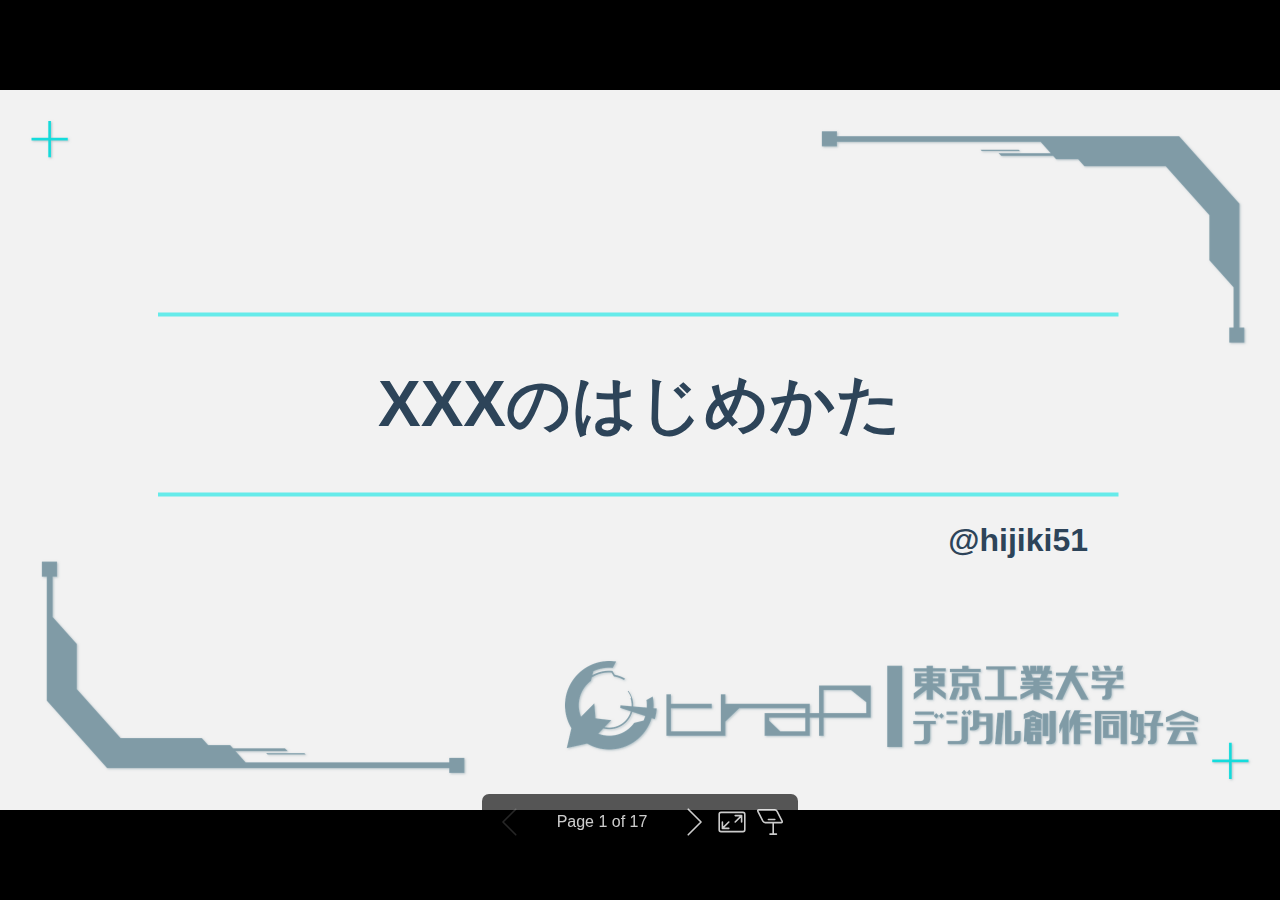
<file: index.html>
<!DOCTYPE html><html lang="C"><head><meta charset="UTF-8"><meta name="viewport" content="width=device-width,height=device-height,initial-scale=1.0"><meta name="apple-mobile-web-app-capable" content="yes"><meta http-equiv="X-UA-Compatible" content="ie=edge"><meta property="og:type" content="website"><meta name="twitter:card" content="summary"><style>@media screen{body[data-bespoke-view=""] .bespoke-marp-parent>.bespoke-marp-osc>button,body[data-bespoke-view=next] .bespoke-marp-parent>.bespoke-marp-osc>button,body[data-bespoke-view=presenter] .bespoke-marp-presenter-container .bespoke-marp-presenter-info-container button{-webkit-tap-highlight-color:transparent;-webkit-appearance:none;-moz-appearance:none;appearance:none;background-color:transparent;border:0;color:inherit;cursor:pointer;font-size:inherit;opacity:.8;outline:none;padding:0;transition:opacity .2s linear}body[data-bespoke-view=""] .bespoke-marp-parent>.bespoke-marp-osc>button:disabled,body[data-bespoke-view=next] .bespoke-marp-parent>.bespoke-marp-osc>button:disabled,body[data-bespoke-view=presenter] .bespoke-marp-presenter-container .bespoke-marp-presenter-info-container button:disabled{cursor:not-allowed;opacity:.15!important}body[data-bespoke-view=""] .bespoke-marp-parent>.bespoke-marp-osc>button:hover,body[data-bespoke-view=next] .bespoke-marp-parent>.bespoke-marp-osc>button:hover,body[data-bespoke-view=presenter] .bespoke-marp-presenter-container .bespoke-marp-presenter-info-container button:hover{opacity:1}body[data-bespoke-view=""] .bespoke-marp-parent>.bespoke-marp-osc>button:hover:active,body[data-bespoke-view=next] .bespoke-marp-parent>.bespoke-marp-osc>button:hover:active,body[data-bespoke-view=presenter] .bespoke-marp-presenter-container .bespoke-marp-presenter-info-container button:hover:active{opacity:.6}body[data-bespoke-view=""] .bespoke-marp-parent>.bespoke-marp-osc>button:hover:not(:disabled),body[data-bespoke-view=next] .bespoke-marp-parent>.bespoke-marp-osc>button:hover:not(:disabled),body[data-bespoke-view=presenter] .bespoke-marp-presenter-container .bespoke-marp-presenter-info-container button:hover:not(:disabled){transition:none}body[data-bespoke-view=""] .bespoke-marp-parent>.bespoke-marp-osc>button[data-bespoke-marp-osc=prev],body[data-bespoke-view=next] .bespoke-marp-parent>.bespoke-marp-osc>button[data-bespoke-marp-osc=prev],body[data-bespoke-view=presenter] .bespoke-marp-presenter-container .bespoke-marp-presenter-info-container button.bespoke-marp-presenter-info-page-prev{background:transparent url("[data-uri]") no-repeat 50%;background-size:contain;overflow:hidden;text-indent:100%;white-space:nowrap}body[data-bespoke-view=""] .bespoke-marp-parent>.bespoke-marp-osc>button[data-bespoke-marp-osc=next],body[data-bespoke-view=next] .bespoke-marp-parent>.bespoke-marp-osc>button[data-bespoke-marp-osc=next],body[data-bespoke-view=presenter] .bespoke-marp-presenter-container .bespoke-marp-presenter-info-container button.bespoke-marp-presenter-info-page-next{background:transparent url("[data-uri]") no-repeat 50%;background-size:contain;overflow:hidden;text-indent:100%;white-space:nowrap}body[data-bespoke-view=""] .bespoke-marp-parent>.bespoke-marp-osc>button[data-bespoke-marp-osc=fullscreen],body[data-bespoke-view=next] .bespoke-marp-parent>.bespoke-marp-osc>button[data-bespoke-marp-osc=fullscreen]{background:transparent url("[data-uri]") no-repeat 50%;background-size:contain;overflow:hidden;text-indent:100%;white-space:nowrap}body[data-bespoke-view=""] .bespoke-marp-parent>.bespoke-marp-osc>button.exit[data-bespoke-marp-osc=fullscreen],body[data-bespoke-view=next] .bespoke-marp-parent>.bespoke-marp-osc>button.exit[data-bespoke-marp-osc=fullscreen]{background-image:url("[data-uri]")}body[data-bespoke-view=""] .bespoke-marp-parent>.bespoke-marp-osc>button[data-bespoke-marp-osc=presenter],body[data-bespoke-view=next] .bespoke-marp-parent>.bespoke-marp-osc>button[data-bespoke-marp-osc=presenter]{background:transparent url("[data-uri]") no-repeat 50%;background-size:contain;overflow:hidden;text-indent:100%;white-space:nowrap}}.bespoke-marp-note,.bespoke-marp-osc,.bespoke-progress-parent{display:none;transition:none}@media screen{body,html{height:100%;margin:0}body{background:#000;overflow:hidden}svg.bespoke-marp-slide{content-visibility:hidden;opacity:0;pointer-events:none;z-index:-1}svg.bespoke-marp-slide.bespoke-marp-active{content-visibility:visible;opacity:1;pointer-events:auto;z-index:0}svg.bespoke-marp-slide.bespoke-marp-active.bespoke-marp-active-ready *{-webkit-animation-name:__bespoke_marp__!important;animation-name:__bespoke_marp__!important}@supports not (content-visibility:hidden){svg.bespoke-marp-slide[data-bespoke-marp-load=hideable]{display:none}svg.bespoke-marp-slide[data-bespoke-marp-load=hideable].bespoke-marp-active{display:block}}[data-bespoke-marp-fragment=inactive]{visibility:hidden}body[data-bespoke-view=""] .bespoke-marp-parent,body[data-bespoke-view=next] .bespoke-marp-parent{bottom:0;left:0;position:absolute;right:0;top:0}body[data-bespoke-view=""] .bespoke-marp-parent>.bespoke-marp-osc,body[data-bespoke-view=next] .bespoke-marp-parent>.bespoke-marp-osc{background:rgba(0,0,0,.65);border-radius:7px;bottom:50px;color:#fff;contain:paint;display:block;font-family:Helvetica,Arial,sans-serif;font-size:16px;left:50%;line-height:0;opacity:1;padding:12px;position:absolute;touch-action:manipulation;transform:translateX(-50%);transition:opacity .2s linear;-webkit-user-select:none;-moz-user-select:none;-ms-user-select:none;user-select:none;white-space:nowrap;will-change:transform;z-index:1}body[data-bespoke-view=""] .bespoke-marp-parent>.bespoke-marp-osc>*,body[data-bespoke-view=next] .bespoke-marp-parent>.bespoke-marp-osc>*{margin-left:6px}body[data-bespoke-view=""] .bespoke-marp-parent>.bespoke-marp-osc>:first-child,body[data-bespoke-view=next] .bespoke-marp-parent>.bespoke-marp-osc>:first-child{margin-left:0}body[data-bespoke-view=""] .bespoke-marp-parent>.bespoke-marp-osc>span,body[data-bespoke-view=next] .bespoke-marp-parent>.bespoke-marp-osc>span{opacity:.8}body[data-bespoke-view=""] .bespoke-marp-parent>.bespoke-marp-osc>span[data-bespoke-marp-osc=page],body[data-bespoke-view=next] .bespoke-marp-parent>.bespoke-marp-osc>span[data-bespoke-marp-osc=page]{display:inline-block;min-width:140px;text-align:center}body[data-bespoke-view=""] .bespoke-marp-parent>.bespoke-marp-osc>button[data-bespoke-marp-osc=fullscreen],body[data-bespoke-view=""] .bespoke-marp-parent>.bespoke-marp-osc>button[data-bespoke-marp-osc=next],body[data-bespoke-view=""] .bespoke-marp-parent>.bespoke-marp-osc>button[data-bespoke-marp-osc=presenter],body[data-bespoke-view=""] .bespoke-marp-parent>.bespoke-marp-osc>button[data-bespoke-marp-osc=prev],body[data-bespoke-view=next] .bespoke-marp-parent>.bespoke-marp-osc>button[data-bespoke-marp-osc=fullscreen],body[data-bespoke-view=next] .bespoke-marp-parent>.bespoke-marp-osc>button[data-bespoke-marp-osc=next],body[data-bespoke-view=next] .bespoke-marp-parent>.bespoke-marp-osc>button[data-bespoke-marp-osc=presenter],body[data-bespoke-view=next] .bespoke-marp-parent>.bespoke-marp-osc>button[data-bespoke-marp-osc=prev]{height:32px;line-height:32px;width:32px}body[data-bespoke-view=""] .bespoke-marp-parent.bespoke-marp-inactive,body[data-bespoke-view=next] .bespoke-marp-parent.bespoke-marp-inactive{cursor:none}body[data-bespoke-view=""] .bespoke-marp-parent.bespoke-marp-inactive>.bespoke-marp-osc,body[data-bespoke-view=next] .bespoke-marp-parent.bespoke-marp-inactive>.bespoke-marp-osc{opacity:0;pointer-events:none}body[data-bespoke-view=""] svg.bespoke-marp-slide,body[data-bespoke-view=next] svg.bespoke-marp-slide{height:100%;left:0;position:absolute;top:0;width:100%}body[data-bespoke-view=""] .bespoke-progress-parent{background:#222;display:flex;height:5px;width:100%}body[data-bespoke-view=""] .bespoke-progress-parent+.bespoke-marp-parent{top:5px}body[data-bespoke-view=""] .bespoke-progress-parent .bespoke-progress-bar{background:#0288d1;flex:0 0 0;transition:flex-basis .2s cubic-bezier(0,1,1,1)}body[data-bespoke-view=next]{background:transparent}body[data-bespoke-view=presenter]{background:#161616}body[data-bespoke-view=presenter] .bespoke-marp-presenter-container{display:grid;font-family:Helvetica,Arial,sans-serif;grid-template-areas:"current next" "current note" "info    note";grid-template-columns:2fr 1fr;grid-template-rows:minmax(140px,1fr) 2fr 3em;height:100%;left:0;position:absolute;top:0;width:100%}body[data-bespoke-view=presenter] .bespoke-marp-presenter-container .bespoke-marp-parent{grid-area:current;overflow:hidden;position:relative}body[data-bespoke-view=presenter] .bespoke-marp-presenter-container .bespoke-marp-parent svg.bespoke-marp-slide{height:calc(100% - 40px);left:20px;pointer-events:none;position:absolute;top:20px;-webkit-user-select:none;-moz-user-select:none;-ms-user-select:none;user-select:none;width:calc(100% - 40px)}body[data-bespoke-view=presenter] .bespoke-marp-presenter-container .bespoke-marp-parent svg.bespoke-marp-slide.bespoke-marp-active{filter:drop-shadow(0 3px 10px rgba(0,0,0,.5))}body[data-bespoke-view=presenter] .bespoke-marp-presenter-container .bespoke-marp-presenter-next-container{background:#222;cursor:pointer;display:none;grid-area:next;overflow:hidden;position:relative}body[data-bespoke-view=presenter] .bespoke-marp-presenter-container .bespoke-marp-presenter-next-container.active{display:block}body[data-bespoke-view=presenter] .bespoke-marp-presenter-container .bespoke-marp-presenter-next-container iframe.bespoke-marp-presenter-next{background:transparent;border:0;display:block;filter:drop-shadow(0 3px 10px rgba(0,0,0,.5));height:calc(100% - 40px);left:20px;pointer-events:none;position:absolute;top:20px;-webkit-user-select:none;-moz-user-select:none;-ms-user-select:none;user-select:none;width:calc(100% - 40px)}body[data-bespoke-view=presenter] .bespoke-marp-presenter-container .bespoke-marp-presenter-note-container{background:#222;color:#eee;grid-area:note}body[data-bespoke-view=presenter] .bespoke-marp-presenter-container .bespoke-marp-presenter-note-container .bespoke-marp-note{word-wrap:break-word;box-sizing:border-box;font-size:1.1em;height:calc(100% - 40px);margin:20px;overflow:auto;padding-right:3px;scrollbar-color:hsla(0,0%,93%,.5) transparent;scrollbar-width:thin;white-space:pre-wrap;width:calc(100% - 40px)}body[data-bespoke-view=presenter] .bespoke-marp-presenter-container .bespoke-marp-presenter-note-container .bespoke-marp-note::-webkit-scrollbar{width:6px}body[data-bespoke-view=presenter] .bespoke-marp-presenter-container .bespoke-marp-presenter-note-container .bespoke-marp-note::-webkit-scrollbar-track{background:transparent}body[data-bespoke-view=presenter] .bespoke-marp-presenter-container .bespoke-marp-presenter-note-container .bespoke-marp-note::-webkit-scrollbar-thumb{background:hsla(0,0%,93%,.5);border-radius:6px}body[data-bespoke-view=presenter] .bespoke-marp-presenter-container .bespoke-marp-presenter-note-container .bespoke-marp-note:empty{pointer-events:none}body[data-bespoke-view=presenter] .bespoke-marp-presenter-container .bespoke-marp-presenter-note-container .bespoke-marp-note.active{display:block}body[data-bespoke-view=presenter] .bespoke-marp-presenter-container .bespoke-marp-presenter-note-container .bespoke-marp-note p:first-child{margin-top:0}body[data-bespoke-view=presenter] .bespoke-marp-presenter-container .bespoke-marp-presenter-note-container .bespoke-marp-note p:last-child{margin-bottom:0}body[data-bespoke-view=presenter] .bespoke-marp-presenter-container .bespoke-marp-presenter-info-container{align-items:center;box-sizing:border-box;color:#eee;display:flex;flex-wrap:nowrap;grid-area:info;justify-content:center;padding:0 10px}body[data-bespoke-view=presenter] .bespoke-marp-presenter-container .bespoke-marp-presenter-info-container .bespoke-marp-presenter-info-page,body[data-bespoke-view=presenter] .bespoke-marp-presenter-container .bespoke-marp-presenter-info-container .bespoke-marp-presenter-info-time,body[data-bespoke-view=presenter] .bespoke-marp-presenter-container .bespoke-marp-presenter-info-container .bespoke-marp-presenter-info-timer{box-sizing:border-box;display:block;padding:0 10px;white-space:nowrap;width:100%}body[data-bespoke-view=presenter] .bespoke-marp-presenter-container .bespoke-marp-presenter-info-container button{height:1.5em;line-height:1.5em;width:1.5em}body[data-bespoke-view=presenter] .bespoke-marp-presenter-container .bespoke-marp-presenter-info-container .bespoke-marp-presenter-info-page{order:2;text-align:center}body[data-bespoke-view=presenter] .bespoke-marp-presenter-container .bespoke-marp-presenter-info-container .bespoke-marp-presenter-info-page .bespoke-marp-presenter-info-page-text{display:inline-block;min-width:120px;text-align:center}body[data-bespoke-view=presenter] .bespoke-marp-presenter-container .bespoke-marp-presenter-info-container .bespoke-marp-presenter-info-time{color:#999;order:1;text-align:left}body[data-bespoke-view=presenter] .bespoke-marp-presenter-container .bespoke-marp-presenter-info-container .bespoke-marp-presenter-info-timer{color:#999;order:3;text-align:right}}@media print{.bespoke-marp-presenter-info-container,.bespoke-marp-presenter-next-container,.bespoke-marp-presenter-note-container{display:none}}</style><style>div#p>svg>foreignObject>section{width:1280px;height:720px;box-sizing:border-box;overflow:hidden;position:relative;scroll-snap-align:center center}div#p>svg>foreignObject>section:after{bottom:0;content:attr(data-marpit-pagination);padding:inherit;pointer-events:none;position:absolute;right:0}div#p>svg>foreignObject>section:not([data-marpit-pagination]):after{display:none}/* Normalization */div#p>svg>foreignObject>section h1{font-size:2em;margin:0.67em 0}div#p>svg>foreignObject>section video::-webkit-media-controls{will-change:transform}@page{size:1280px 720px;margin:0}@media print{body,html{background-color:#fff;margin:0;page-break-inside:avoid;break-inside:avoid-page}div#p>svg>foreignObject>section{page-break-before:always;break-before:page}div#p>svg>foreignObject>section,div#p>svg>foreignObject>section *{-webkit-print-color-adjust:exact!important;animation-delay:0s!important;animation-duration:0s!important;color-adjust:exact!important;transition:none!important}div#p>svg[data-marpit-svg]{display:block;height:100vh;width:100vw}}
/*!
 * Marp / Marpit Uncover theme
 *
 * @theme uncover
 * @author Yuki Hattori
 *
 * @auto-scaling fittingHeader,math
 * @size 16:9 1280px 720px
 * @size 4:3 960px 720px
 */div#p>svg>foreignObject>section{word-wrap:break-word;--color-background:#fdfcff;--color-background-code:#f2f1f4;--color-background-paginate:rgba(32,34,40,0.05);--color-foreground:#202228;--color-highlight:#009dd5;--color-highlight-hover:#087eaa;--color-highlight-heading:#33b1dd;--color-header:rgba(32,34,40,0.4);--color-header-shadow:rgba(253,252,255,0.8);background:var(--color-background);flex-direction:column;flex-wrap:nowrap;font-family:-apple-system,BlinkMacSystemFont,Segoe UI,Roboto,Oxygen,Ubuntu,Cantarell,Open Sans,Helvetica Neue,sans-serif;font-size:40px;height:720px;justify-content:center;letter-spacing:3px;line-height:1.4;padding:30px 70px;position:relative;text-align:center;width:1280px;z-index:0}div#p>svg>foreignObject>section{--marpit-root-font-size:40px}div#p>svg>foreignObject>section,div#p>svg>foreignObject>section:after{color:var(--color-foreground);display:flex}div#p>svg>foreignObject>section:after{align-items:flex-end;background:linear-gradient(-45deg,var(--color-background-paginate) 50%,transparent 50%);background-size:cover;font-size:.6em;height:80px;justify-content:flex-end;padding:30px;text-align:right;text-shadow:0 0 5px var(--color-background);width:80px}div#p>svg>foreignObject>section:after{--marpit-root-font-size:.6em}div#p>svg>foreignObject>section:not(.invert) .hljs{background:#fff;display:block;overflow-x:auto;padding:.5em}div#p>svg>foreignObject>section:not(.invert) .hljs,div#p>svg>foreignObject>section:not(.invert) .hljs-subst{color:#000}div#p>svg>foreignObject>section:not(.invert) .hljs-addition,div#p>svg>foreignObject>section:not(.invert) .hljs-meta,div#p>svg>foreignObject>section:not(.invert) .hljs-string,div#p>svg>foreignObject>section:not(.invert) .hljs-symbol,div#p>svg>foreignObject>section:not(.invert) .hljs-template-tag,div#p>svg>foreignObject>section:not(.invert) .hljs-template-variable{color:#756bb1}div#p>svg>foreignObject>section:not(.invert) .hljs-comment,div#p>svg>foreignObject>section:not(.invert) .hljs-quote{color:#636363}div#p>svg>foreignObject>section:not(.invert) .hljs-bullet,div#p>svg>foreignObject>section:not(.invert) .hljs-link,div#p>svg>foreignObject>section:not(.invert) .hljs-literal,div#p>svg>foreignObject>section:not(.invert) .hljs-number,div#p>svg>foreignObject>section:not(.invert) .hljs-regexp{color:#31a354}div#p>svg>foreignObject>section:not(.invert) .hljs-deletion,div#p>svg>foreignObject>section:not(.invert) .hljs-variable{color:#88f}div#p>svg>foreignObject>section:not(.invert) .hljs-built_in,div#p>svg>foreignObject>section:not(.invert) .hljs-doctag,div#p>svg>foreignObject>section:not(.invert) .hljs-keyword,div#p>svg>foreignObject>section:not(.invert) .hljs-name,div#p>svg>foreignObject>section:not(.invert) .hljs-section,div#p>svg>foreignObject>section:not(.invert) .hljs-selector-class,div#p>svg>foreignObject>section:not(.invert) .hljs-selector-id,div#p>svg>foreignObject>section:not(.invert) .hljs-selector-tag,div#p>svg>foreignObject>section:not(.invert) .hljs-strong,div#p>svg>foreignObject>section:not(.invert) .hljs-tag,div#p>svg>foreignObject>section:not(.invert) .hljs-title,div#p>svg>foreignObject>section:not(.invert) .hljs-type{color:#3182bd}div#p>svg>foreignObject>section:not(.invert) .hljs-emphasis{font-style:italic}div#p>svg>foreignObject>section:not(.invert) .hljs-attribute{color:#e6550d}div#p>svg>foreignObject>section.invert{--color-background:#202228;--color-background-code:#2b2d33;--color-background-paginate:hsla(0,0%,100%,0.05);--color-foreground:#fff;--color-highlight:#60d0f0;--color-highlight-hover:#88dcf4;--color-highlight-heading:#80d9f3;--color-header:hsla(0,0%,100%,0.4);--color-header-shadow:rgba(32,34,40,0.8)}div#p>svg>foreignObject>section.invert .hljs{background:#222;color:#fff;display:block;overflow-x:auto;padding:.5em}div#p>svg>foreignObject>section.invert .hljs-comment,div#p>svg>foreignObject>section.invert .hljs-quote{color:#777}div#p>svg>foreignObject>section.invert .hljs-built_in,div#p>svg>foreignObject>section.invert .hljs-builtin-name,div#p>svg>foreignObject>section.invert .hljs-bullet,div#p>svg>foreignObject>section.invert .hljs-deletion,div#p>svg>foreignObject>section.invert .hljs-link,div#p>svg>foreignObject>section.invert .hljs-literal,div#p>svg>foreignObject>section.invert .hljs-meta,div#p>svg>foreignObject>section.invert .hljs-number,div#p>svg>foreignObject>section.invert .hljs-params,div#p>svg>foreignObject>section.invert .hljs-regexp,div#p>svg>foreignObject>section.invert .hljs-symbol,div#p>svg>foreignObject>section.invert .hljs-tag,div#p>svg>foreignObject>section.invert .hljs-template-variable,div#p>svg>foreignObject>section.invert .hljs-variable{color:#ab875d}div#p>svg>foreignObject>section.invert .hljs-attribute,div#p>svg>foreignObject>section.invert .hljs-name,div#p>svg>foreignObject>section.invert .hljs-section,div#p>svg>foreignObject>section.invert .hljs-selector-class,div#p>svg>foreignObject>section.invert .hljs-selector-id,div#p>svg>foreignObject>section.invert .hljs-title,div#p>svg>foreignObject>section.invert .hljs-type{color:#9b869b}div#p>svg>foreignObject>section.invert .hljs-addition,div#p>svg>foreignObject>section.invert .hljs-keyword,div#p>svg>foreignObject>section.invert .hljs-selector-tag,div#p>svg>foreignObject>section.invert .hljs-string{color:#8f9c6c}div#p>svg>foreignObject>section.invert .hljs-emphasis{font-style:italic}div#p>svg>foreignObject>section.invert .hljs-strong{font-weight:700}div#p>svg>foreignObject>section>:first-child,div#p>svg>foreignObject>section[data-header]>:nth-child(2){margin-top:0}div#p>svg>foreignObject>section>:last-child,div#p>svg>foreignObject>section[data-footer]>:nth-last-child(2){margin-bottom:0}div#p>svg>foreignObject>section svg[data-marp-fitting=svg]{--preserve-aspect-ratio:xMidYMid meet;max-height:660px}div#p>svg>foreignObject>section blockquote,div#p>svg>foreignObject>section p{margin:0 0 15px}div#p>svg>foreignObject>section h1,div#p>svg>foreignObject>section h2,div#p>svg>foreignObject>section h3,div#p>svg>foreignObject>section h4,div#p>svg>foreignObject>section h5,div#p>svg>foreignObject>section h6{margin:15px 0 30px}div#p>svg>foreignObject>section h1 strong,div#p>svg>foreignObject>section h2 strong,div#p>svg>foreignObject>section h3 strong,div#p>svg>foreignObject>section h4 strong,div#p>svg>foreignObject>section h5 strong,div#p>svg>foreignObject>section h6 strong{color:var(--color-highlight-heading);font-weight:inherit}div#p>svg>foreignObject>section h1{font-size:2em}div#p>svg>foreignObject>section h2{font-size:1.7em}div#p>svg>foreignObject>section h3{font-size:1.4em;letter-spacing:2px}div#p>svg>foreignObject>section h4{font-size:1.2em;letter-spacing:2px}div#p>svg>foreignObject>section h5{font-size:1em;letter-spacing:1px}div#p>svg>foreignObject>section h6{font-size:.8em;letter-spacing:1px}div#p>svg>foreignObject>section footer,div#p>svg>foreignObject>section header{color:var(--color-header);font-size:.45em;left:70px;letter-spacing:1px;position:absolute;right:70px;text-shadow:0 1px 0 var(--color-header-shadow);z-index:1}div#p>svg>foreignObject>section header{top:30px}div#p>svg>foreignObject>section footer{bottom:30px}div#p>svg>foreignObject>section a{color:var(--color-highlight);text-decoration:none}div#p>svg>foreignObject>section a:hover{color:var(--color-highlight-hover);text-decoration:underline}div#p>svg>foreignObject>section ol,div#p>svg>foreignObject>section ul{margin:0 auto;text-align:left}div#p>svg>foreignObject>section>ol,div#p>svg>foreignObject>section>ul{margin-bottom:15px}div#p>svg>foreignObject>section code,div#p>svg>foreignObject>section pre{background:var(--color-background-code);color:var(--color-foreground);font-family:SFMono-Regular,Consolas,Liberation Mono,Menlo,Courier,monospace;letter-spacing:0;margin:-.2em .2em .2em;padding:.2em}div#p>svg>foreignObject>section pre{box-shadow:0 4px 8px rgba(0,0,0,.2);font-size:70%;line-height:1.15;margin:15px auto 30px;min-width:40%;padding:.4em .6em;text-align:left}div#p>svg>foreignObject>section pre>code{margin:0;padding:0}div#p>svg>foreignObject>section table{border-collapse:collapse;margin:0 auto 15px}div#p>svg>foreignObject>section table>tbody>tr>td,div#p>svg>foreignObject>section table>tbody>tr>th,div#p>svg>foreignObject>section table>thead>tr>td,div#p>svg>foreignObject>section table>thead>tr>th{padding:.15em .5em}div#p>svg>foreignObject>section table>thead>tr>td,div#p>svg>foreignObject>section table>thead>tr>th{border-bottom:3px solid}div#p>svg>foreignObject>section table>tbody>tr:not(:last-child)>td,div#p>svg>foreignObject>section table>tbody>tr:not(:last-child)>th{border-bottom:1px solid}div#p>svg>foreignObject>section blockquote{font-size:90%;line-height:1.3;padding:0 2em;position:relative;z-index:0}div#p>svg>foreignObject>section blockquote:after,div#p>svg>foreignObject>section blockquote:before{content:url("[data-uri]");height:auto;pointer-events:none;position:absolute;width:1em;z-index:-1}div#p>svg>foreignObject>section blockquote:before{left:0;top:0}div#p>svg>foreignObject>section blockquote:after{bottom:0;right:0;transform:rotate(180deg)}div#p>svg>foreignObject>section blockquote>:last-child{margin-bottom:0}div#p>svg>foreignObject>section mark{background:transparent;color:var(--color-highlight)}div#p>svg>foreignObject>section svg[data-marp-fitting=svg]{display:block;height:auto;width:100%}@supports (-ms-ime-align:auto){div#p>svg>foreignObject>section svg[data-marp-fitting=svg]{position:static}}div#p>svg>foreignObject>section svg[data-marp-fitting=svg].__reflow__{content:""}@supports (-ms-ime-align:auto){div#p>svg>foreignObject>section svg[data-marp-fitting=svg].__reflow__{position:relative}}div#p>svg>foreignObject>section [data-marp-fitting-svg-content]{display:table;white-space:nowrap;width:-webkit-max-content;width:-moz-max-content;width:max-content}div#p>svg>foreignObject>section [data-marp-fitting-svg-content-wrap]{white-space:pre}div#p>svg>foreignObject>section img[data-marp-twemoji]{background:transparent;height:1em;margin:0 .05em 0 .1em;vertical-align:-.1em;width:1em}

/* @theme traP */


/* text */div#p>svg>foreignObject>section blockquote,div#p>svg>foreignObject>section h1,div#p>svg>foreignObject>section h2,div#p>svg>foreignObject>section h3,div#p>svg>foreignObject>section h4,div#p>svg>foreignObject>section h5,div#p>svg>foreignObject>section h6,div#p>svg>foreignObject>section li,div#p>svg>foreignObject>section p,div#p>svg>foreignObject>section section,div#p>svg>foreignObject>section table,div#p>svg>foreignObject>section td,div#p>svg>foreignObject>section th{font-family:"游ゴシック体",YuGothic,"游ゴシック Medium","Yu Gothic Medium","游ゴシック","Yu Gothic",sans-serif;color:#2d4459;text-align:left;line-height:1.5;letter-spacing:normal;text-shadow:none;word-wrap:break-word}

/* background */div#p>svg>foreignObject>section{font-size:16px;position:relative;background-size:100% auto;display:inline-block;padding:0}div#p>svg>foreignObject>section{--marpit-root-font-size:16px}

/* background image */div#p>svg>foreignObject>section.title{background-image:url(theme/bg_image/title.png)}div#p>svg>foreignObject>section.subtitle{background-image:url(theme/bg_image/subtitle.png)}div#p>svg>foreignObject>section.slides{background-image:url(theme/bg_image/slide.png)}div#p>svg>foreignObject>section.user{background-image:url(theme/bg_image/user.png)}div#p>svg>foreignObject>section h1{font-size:calc(var(--marpit-root-font-size, 1rem) * 4)}div#p>svg>foreignObject>section h2{font-size:calc(var(--marpit-root-font-size, 1rem) * 3)}

/* title */div#p>svg>foreignObject>section.title h1,div#p>svg>foreignObject>section.title h2{text-align:center;margin-top:calc(var(--marpit-root-font-size, 1rem) * 16.6)}div#p>svg>foreignObject>section.title h3{margin:calc(var(--marpit-root-font-size, 1rem) * 4) calc(var(--marpit-root-font-size, 1rem) * 12) 0 calc(var(--marpit-root-font-size, 1rem) * 12);text-align:right;font-size:calc(var(--marpit-root-font-size, 1rem) * 2)}

/* subtitle */div#p>svg>foreignObject>section.subtitle h1,div#p>svg>foreignObject>section.subtitle h2{text-align:center;margin-top:calc(var(--marpit-root-font-size, 1rem) * 18.6)}

/* user */div#p>svg>foreignObject>section.user>code,div#p>svg>foreignObject>section.user>h3,div#p>svg>foreignObject>section.user>h6,div#p>svg>foreignObject>section.user>ol,div#p>svg>foreignObject>section.user>p,div#p>svg>foreignObject>section.user>ul{margin:calc(var(--marpit-root-font-size, 1rem) * 0.5) calc(var(--marpit-root-font-size, 1rem) * 10) 0 calc(var(--marpit-root-font-size, 1rem) * 10)}div#p>svg>foreignObject>section.user h1,div#p>svg>foreignObject>section.user h2{font-weight:normal;font-family:futura-pt,sans-serif;color:#809ca6;margin:calc(var(--marpit-root-font-size, 1rem) * 5.2) calc(var(--marpit-root-font-size, 1rem) * 2) calc(var(--marpit-root-font-size, 1rem) * 4) calc(var(--marpit-root-font-size, 1rem) * 8.5);padding:0;display:flex;align-items:flex-end}div#p>svg>foreignObject>section.user h1>img{margin:calc(var(--marpit-root-font-size, 1rem) * 1) calc(var(--marpit-root-font-size, 1rem) * 6.5) calc(var(--marpit-root-font-size, 1rem) * 0.5) calc(var(--marpit-root-font-size, 1rem) * 1);height:calc(var(--marpit-root-font-size, 1rem) * 9);width:auto}


/* slides */div#p>svg>foreignObject>section.slides>blockquote,div#p>svg>foreignObject>section.slides>code,div#p>svg>foreignObject>section.slides>h3,div#p>svg>foreignObject>section.slides>h6,div#p>svg>foreignObject>section.slides>p{margin:calc(var(--marpit-root-font-size, 1rem) * 0.5) calc(var(--marpit-root-font-size, 1rem) * 10) 0 calc(var(--marpit-root-font-size, 1rem) * 10)}div#p>svg>foreignObject>section.slides>ol,div#p>svg>foreignObject>section.slides>ul{margin:calc(var(--marpit-root-font-size, 1rem) * 0.5) calc(var(--marpit-root-font-size, 1rem) * 10) 0 calc(var(--marpit-root-font-size, 1rem) * 8)}div#p>svg>foreignObject>section.slides h1,div#p>svg>foreignObject>section.slides h2{margin:calc(var(--marpit-root-font-size, 1rem) * 5) calc(var(--marpit-root-font-size, 1rem) * 2) calc(var(--marpit-root-font-size, 1rem) * 3) calc(var(--marpit-root-font-size, 1rem) * 7);padding:0}div#p>svg>foreignObject>section.slides img{margin:calc(var(--marpit-root-font-size, 1rem) * 1);width:45%;height:auto}



/* other */div#p>svg>foreignObject>section ul>li{list-style:none;background-image:url(theme/bg_image/list.png);background-repeat:no-repeat;background-position:0 calc(var(--marpit-root-font-size, 1rem) * 0.8);background-size:calc(var(--marpit-root-font-size, 1rem) * 0.6);padding-left:calc(var(--marpit-root-font-size, 1rem) * 1.2)}div#p>svg>foreignObject>section mark{color:inherit;background:#ff0c}div#p>svg>foreignObject>section .footnotes li,div#p>svg>foreignObject>section .footnotes li p{color:#809ca6}div#p>svg>foreignObject>section .alert{padding:20px}div#p>svg>foreignObject>section h1 code,div#p>svg>foreignObject>section h2 code,div#p>svg>foreignObject>section h3 code,div#p>svg>foreignObject>section h4 code,div#p>svg>foreignObject>section h5 code{font-size:inherit}div#p>svg>foreignObject>section section>div{max-height:88vh;overflow:hidden}div#p>svg>foreignObject>section .slides>section.stack{padding:20px 0}div#p>svg>foreignObject>section pre{display:flex;padding:0;margin:calc(var(--marpit-root-font-size, 1rem) * 1) calc(var(--marpit-root-font-size, 1rem) * 10);text-align:left}div#p>svg>foreignObject>section pre>code{padding:calc(var(--marpit-root-font-size, 1rem) * 0.3) calc(var(--marpit-root-font-size, 1rem) * 1);line-height:1.4}div#p>svg>foreignObject>section code{line-height:1.2;font-size:calc(var(--marpit-root-font-size, 1rem) * 1.8);margin:0}



/* table design */div#p>svg>foreignObject>section table{background:#f5f5f5}div#p>svg>foreignObject>section th{background:#444;color:#fff}div#p>svg>foreignObject>section td{position:relative;transition:all 300ms}div#p>svg>foreignObject>section tbody:hover td{color:transparent;text-shadow:0 0 3px #aaa}div#p>svg>foreignObject>section tbody:hover tr:hover td{color:#444;text-shadow:0 1px 0 #fff}


/* blockquote design */div#p>svg>foreignObject>section blockquote{padding:calc(var(--marpit-root-font-size, 1rem) * 0.5) calc(var(--marpit-root-font-size, 1rem) * 0.5) calc(var(--marpit-root-font-size, 1rem) * 0.5) calc(var(--marpit-root-font-size, 1rem) * 2.5);font-style:italic;background:#f5f5f5}

/* font size */div#p>svg>foreignObject>section blockquote,div#p>svg>foreignObject>section li,div#p>svg>foreignObject>section p,div#p>svg>foreignObject>section section,div#p>svg>foreignObject>section table,div#p>svg>foreignObject>section td,div#p>svg>foreignObject>section th{font-size:calc(var(--marpit-root-font-size, 1rem) * 1.8)}div#p>svg>foreignObject>section section{--marpit-root-font-size:calc(var(--marpit-root-font-size, 1rem) * 1.8)}
/* @theme eirhrvf3eq95qeg3lctujavcteqjpbzd7b46gwcqnqw */div#p>svg>foreignObject>section[data-marpit-advanced-background=background]{columns:initial!important;display:block!important;padding:0!important}div#p>svg>foreignObject>section[data-marpit-advanced-background=background]:after,div#p>svg>foreignObject>section[data-marpit-advanced-background=background]:before,div#p>svg>foreignObject>section[data-marpit-advanced-background=content]:after,div#p>svg>foreignObject>section[data-marpit-advanced-background=content]:before{display:none!important}div#p>svg>foreignObject>section[data-marpit-advanced-background=background]>div[data-marpit-advanced-background-container]{all:initial;display:flex;flex-direction:row;height:100%;overflow:hidden;width:100%}div#p>svg>foreignObject>section[data-marpit-advanced-background=background]>div[data-marpit-advanced-background-container][data-marpit-advanced-background-direction=vertical]{flex-direction:column}div#p>svg>foreignObject>section[data-marpit-advanced-background=background][data-marpit-advanced-background-split]>div[data-marpit-advanced-background-container]{width:var(--marpit-advanced-background-split,50%)}div#p>svg>foreignObject>section[data-marpit-advanced-background=background][data-marpit-advanced-background-split=right]>div[data-marpit-advanced-background-container]{margin-left:calc(100% - var(--marpit-advanced-background-split, 50%))}div#p>svg>foreignObject>section[data-marpit-advanced-background=background]>div[data-marpit-advanced-background-container]>figure{all:initial;background-position:center;background-repeat:no-repeat;background-size:cover;flex:auto;margin:0}div#p>svg>foreignObject>section[data-marpit-advanced-background=content],div#p>svg>foreignObject>section[data-marpit-advanced-background=pseudo]{background:transparent!important}div#p>svg>foreignObject>section[data-marpit-advanced-background=pseudo],div#p>svg[data-marpit-svg]>foreignObject[data-marpit-advanced-background=pseudo]{pointer-events:none!important}div#p>svg>foreignObject>section[data-marpit-advanced-background-split]{width:100%;height:100%}</style></head><body><div class="bespoke-marp-osc"><button data-bespoke-marp-osc="prev" tabindex="-1" title="Previous slide">Previous slide</button><span data-bespoke-marp-osc="page"></span><button data-bespoke-marp-osc="next" tabindex="-1" title="Next slide">Next slide</button><button data-bespoke-marp-osc="fullscreen" tabindex="-1" title="Toggle fullscreen (f)">Toggle fullscreen</button><button data-bespoke-marp-osc="presenter" tabindex="-1" title="Open presenter view (p)">Open presenter view</button></div><div id="p"><svg data-marpit-svg="" viewBox="0 0 1280 720"><foreignObject width="1280" height="720"><section id="1" data-class="title" data-heading-divider="2" data-theme="eirhrvf3eq95qeg3lctujavcteqjpbzd7b46gwcqnqw" class="title" style="--class:title;--heading-divider:2;--theme:eirhrvf3eq95qeg3lctujavcteqjpbzd7b46gwcqnqw;">
<h1>XXXのはじめかた</h1>

<h3>@hijiki51</h3>
</section>
</foreignObject></svg><svg data-marpit-svg="" viewBox="0 0 1280 720"><foreignObject width="1280" height="720"><section id="2" data-class="user" data-heading-divider="2" data-theme="eirhrvf3eq95qeg3lctujavcteqjpbzd7b46gwcqnqw" class="user" style="--class:user;--heading-divider:2;--theme:eirhrvf3eq95qeg3lctujavcteqjpbzd7b46gwcqnqw;">
<h1><img src="images/icon.JPG" alt="" /> @hijiki51</h1>

<ul>
<li>理学院物理学系3年</li>
<li>SysAd/Game/CTF/(Sound)</li>
<li>バックエンドやインフラが好きです</li>
<li>数学ゴリゴリのロジック書きたいこの頃</li>
</ul>
</section>
</foreignObject></svg><svg data-marpit-svg="" viewBox="0 0 1280 720"><foreignObject width="1280" height="720"><section id="3" data-class="subtitle" data-heading-divider="2" data-theme="eirhrvf3eq95qeg3lctujavcteqjpbzd7b46gwcqnqw" class="subtitle" style="--class:subtitle;--heading-divider:2;--theme:eirhrvf3eq95qeg3lctujavcteqjpbzd7b46gwcqnqw;">
<h2>大学で何をしたいですか？</h2>
</section>
</foreignObject></svg><svg data-marpit-svg="" viewBox="0 0 1280 720"><foreignObject width="1280" height="720"><section id="4" data-class="slides" data-heading-divider="2" data-theme="eirhrvf3eq95qeg3lctujavcteqjpbzd7b46gwcqnqw" class="slides" style="--class:slides;--heading-divider:2;--theme:eirhrvf3eq95qeg3lctujavcteqjpbzd7b46gwcqnqw;">
<h2>やりたいこと</h2>
<ul>
<li>専攻分野の研究</li>
<li>運動</li>
<li>音楽</li>
<li>お絵描き</li>
<li>ものづくり</li>
<li>数学</li>
<li>etc...</li>
</ul>
</section>
</foreignObject></svg><svg data-marpit-svg="" viewBox="0 0 1280 720"><foreignObject width="1280" height="720"><section id="5" data-class="subtitle" data-heading-divider="2" data-theme="eirhrvf3eq95qeg3lctujavcteqjpbzd7b46gwcqnqw" class="subtitle" style="--class:subtitle;--heading-divider:2;--theme:eirhrvf3eq95qeg3lctujavcteqjpbzd7b46gwcqnqw;">
<h2>コミュニティに所属する</h2>
</section>
</foreignObject></svg><svg data-marpit-svg="" viewBox="0 0 1280 720"><foreignObject width="1280" height="720"><section id="6" data-class="slides" data-heading-divider="2" data-theme="eirhrvf3eq95qeg3lctujavcteqjpbzd7b46gwcqnqw" class="slides" style="--class:slides;--heading-divider:2;--theme:eirhrvf3eq95qeg3lctujavcteqjpbzd7b46gwcqnqw;">
<h2>コミュニティ</h2>
<ul>
<li>専攻分野の研究
<ul>
<li>研究室に行ってみる</li>
<li>大学の精度を利用する
<ul>
<li>B2D(Bachelor to Doctor)</li>
</ul>
</li>
</ul>
</li>
<li>運動/音楽
<ul>
<li>サークルに所属する</li>
<li>市民団体に参加してみる</li>
</ul>
</li>
<li>お絵描き/ものづくり
<ul>
<li>TwitterなどのSNSに投稿してみる</li>
<li>etc...</li>
</ul>
</li>
</ul>
</section>
</foreignObject></svg><svg data-marpit-svg="" viewBox="0 0 1280 720"><foreignObject width="1280" height="720"><section id="7" data-class="subtitle" data-heading-divider="2" data-theme="eirhrvf3eq95qeg3lctujavcteqjpbzd7b46gwcqnqw" class="subtitle" style="--class:subtitle;--heading-divider:2;--theme:eirhrvf3eq95qeg3lctujavcteqjpbzd7b46gwcqnqw;">
<h2>さわりだけやってみたい</h2>
</section>
</foreignObject></svg><svg data-marpit-svg="" viewBox="0 0 1280 720"><foreignObject width="1280" height="720"><section id="8" data-class="slides" data-heading-divider="2" data-theme="eirhrvf3eq95qeg3lctujavcteqjpbzd7b46gwcqnqw" class="slides" style="--class:slides;--heading-divider:2;--theme:eirhrvf3eq95qeg3lctujavcteqjpbzd7b46gwcqnqw;">
<h2>体験会</h2>
<ul>
<li>SysAd体験会</li>
<li>サウンド体験会</li>
<li>CPCTF(競プロとCTFの体験会)</li>
<li>グラフィック体験会</li>
<li>ロゴデザイン体験会</li>
<li>3DCG体験会</li>
<li>プログラミング体験会</li>
</ul>
</section>
</foreignObject></svg><svg data-marpit-svg="" viewBox="0 0 1280 720"><foreignObject width="1280" height="720"><section id="9" data-class="subtitle" data-heading-divider="2" data-theme="eirhrvf3eq95qeg3lctujavcteqjpbzd7b46gwcqnqw" class="subtitle" style="--class:subtitle;--heading-divider:2;--theme:eirhrvf3eq95qeg3lctujavcteqjpbzd7b46gwcqnqw;">
<h2>思い立ったが吉日</h2>
</section>
</foreignObject></svg><svg data-marpit-svg="" viewBox="0 0 1280 720"><foreignObject width="1280" height="720"><section id="10" data-class="slides" data-heading-divider="2" data-theme="eirhrvf3eq95qeg3lctujavcteqjpbzd7b46gwcqnqw" class="slides" style="--class:slides;--heading-divider:2;--theme:eirhrvf3eq95qeg3lctujavcteqjpbzd7b46gwcqnqw;">
<h2>今回話す内容</h2>
<ul>
<li>プログラミング</li>
<li>CTF</li>
<li>DTM</li>
</ul>
</section>
</foreignObject></svg><svg data-marpit-svg="" viewBox="0 0 1280 720"><foreignObject width="1280" height="720"><section id="11" data-class="slides" data-heading-divider="2" data-theme="eirhrvf3eq95qeg3lctujavcteqjpbzd7b46gwcqnqw" class="slides" style="--class:slides;--heading-divider:2;--theme:eirhrvf3eq95qeg3lctujavcteqjpbzd7b46gwcqnqw;">
<h2>競技プログラミング</h2>
<ul>
<li>AtCoder (APG4b)
<ul>
<li>プログラミング初心者向けのチュートリアル(C++)</li>
</ul>
</li>
<li>AtCoder Problems
<ul>
<li>Atcoderの過去問</li>
</ul>
</li>
<li>その他コンテスト
<ul>
<li>CodeForces</li>
<li>GCJ(Google Code Jam)</li>
<li>ICPC</li>
</ul>
</li>
</ul>
</section>
</foreignObject></svg><svg data-marpit-svg="" viewBox="0 0 1280 720"><foreignObject width="1280" height="720"><section id="12" data-class="slides" data-heading-divider="2" data-theme="eirhrvf3eq95qeg3lctujavcteqjpbzd7b46gwcqnqw" class="slides" style="--class:slides;--heading-divider:2;--theme:eirhrvf3eq95qeg3lctujavcteqjpbzd7b46gwcqnqw;">
<h2>ゲーム/Webアプリ</h2>
<ul>
<li>Unity/Unreal Engineのチュートリアル</li>
<li>hackathon
<ul>
<li>短期間（一日～一週間）で物を作るイベント</li>
<li>traPでも年二回やります！</li>
</ul>
</li>
</ul>
</section>
</foreignObject></svg><svg data-marpit-svg="" viewBox="0 0 1280 720"><foreignObject width="1280" height="720"><section id="13" data-class="slides" data-heading-divider="2" data-theme="eirhrvf3eq95qeg3lctujavcteqjpbzd7b46gwcqnqw" class="slides" style="--class:slides;--heading-divider:2;--theme:eirhrvf3eq95qeg3lctujavcteqjpbzd7b46gwcqnqw;">
<h2>CTF</h2>
<ul>
<li>ジャンルはいろいろあるけど・・・
<ul>
<li>Web
<ul>
<li>ブラウザがあればできる</li>
<li>webサイトとかの脆弱性をつくジャンル</li>
</ul>
</li>
<li>Forensics
<ul>
<li>画像や動画などのファイルに隠された情報を探す</li>
<li>ツールをいろいろ使ったりする</li>
</ul>
</li>
<li>Crypto
<ul>
<li>暗号とか</li>
<li>数強におすすめ</li>
</ul>
</li>
</ul>
</li>
</ul>
</section>
</foreignObject></svg><svg data-marpit-svg="" viewBox="0 0 1280 720"><foreignObject width="1280" height="720"><section id="14" data-class="slides" data-heading-divider="2" data-theme="eirhrvf3eq95qeg3lctujavcteqjpbzd7b46gwcqnqw" class="slides" style="--class:slides;--heading-divider:2;--theme:eirhrvf3eq95qeg3lctujavcteqjpbzd7b46gwcqnqw;">
<h2>DTM</h2>
<ul>
<li>最初から作曲理論とかはいらない</li>
<li>とりあえず耳コピ</li>
<li>公開されている楽譜を楽器変えて再入力とか</li>
</ul>
</section>
</foreignObject></svg><svg data-marpit-svg="" viewBox="0 0 1280 720"><foreignObject width="1280" height="720"><section id="15" data-class="subtitle" data-heading-divider="2" data-theme="eirhrvf3eq95qeg3lctujavcteqjpbzd7b46gwcqnqw" class="subtitle" style="--class:subtitle;--heading-divider:2;--theme:eirhrvf3eq95qeg3lctujavcteqjpbzd7b46gwcqnqw;">
<h2>成果物を作る</h2>
</section>
</foreignObject></svg><svg data-marpit-svg="" viewBox="0 0 1280 720"><foreignObject width="1280" height="720"><section id="16" data-class="slides" data-heading-divider="2" data-theme="eirhrvf3eq95qeg3lctujavcteqjpbzd7b46gwcqnqw" class="slides" style="--class:slides;--heading-divider:2;--theme:eirhrvf3eq95qeg3lctujavcteqjpbzd7b46gwcqnqw;">
<h2>成果物を作る</h2>
<ul>
<li>目に見える成果物がないとモチベが続きにくい</li>
<li>しょぼくてもいい
<ul>
<li>最初はみんな同じ</li>
<li>僕は2000連if-else文を書きました</li>
</ul>
</li>
<li>成長の記録があると続きやすい</li>
</ul>
</section>
</foreignObject></svg><svg data-marpit-svg="" viewBox="0 0 1280 720"><foreignObject width="1280" height="720"><section id="17" data-class="slides" data-heading-divider="2" data-theme="eirhrvf3eq95qeg3lctujavcteqjpbzd7b46gwcqnqw" class="slides" style="--class:slides;--heading-divider:2;--theme:eirhrvf3eq95qeg3lctujavcteqjpbzd7b46gwcqnqw;">
<h2>再掲</h2>
<ul>
<li>SysAd体験会</li>
<li>サウンド体験会</li>
<li>CPCTF(競プロとCTFの体験会)</li>
<li>グラフィック体験会</li>
<li>ロゴデザイン体験会</li>
<li>3DCG体験会</li>
<li>プログラミング体験会</li>
</ul>
</section>
<script>!function(){"use strict";const t="marpitSVGPolyfill:setZoomFactor,",e=Symbol();let r,o;function n(n){const i="object"==typeof n&&n.target||document,a="object"==typeof n?n.zoom:n;window[e]||(Object.defineProperty(window,e,{configurable:!0,value:!0}),window.addEventListener("message",(({data:e,origin:r})=>{if(r===window.origin)try{if(e&&"string"==typeof e&&e.startsWith(t)){const[,t]=e.split(","),r=Number.parseFloat(t);Number.isNaN(r)||(o=r)}}catch(t){console.error(t)}})));let l=!1;Array.from(i.querySelectorAll("svg[data-marpit-svg]"),(t=>{var e,n,i,s;t.style.transform||(t.style.transform="translateZ(0)");const c=a||o||t.currentScale||1;r!==c&&(r=c,l=c);const d=t.getBoundingClientRect(),{length:u}=t.children;for(let r=0;r<u;r+=1){const o=t.children[r],a=o.getScreenCTM();if(a){const t=null!==(n=null===(e=o.x)||void 0===e?void 0:e.baseVal.value)&&void 0!==n?n:0,r=null!==(s=null===(i=o.y)||void 0===i?void 0:i.baseVal.value)&&void 0!==s?s:0,l=o.firstElementChild,{style:u}=l;u.transformOrigin||(u.transformOrigin=`${-t}px ${-r}px`),u.transform=`scale(${c}) matrix(${a.a}, ${a.b}, ${a.c}, ${a.d}, ${a.e-d.left}, ${a.f-d.top}) translateZ(0.0001px)`}}})),!1!==l&&Array.from(i.querySelectorAll("iframe"),(({contentWindow:e})=>{null==e||e.postMessage(`${t}${l}`,"null"===window.origin?"*":window.origin)}))}r=1,o=void 0;const i=(t,e,r)=>{if(t.getAttribute(e)!==r)return t.setAttribute(e,r),!0};function a({once:t=!1,target:e=document}={}){const r="Apple Computer, Inc."===navigator.vendor?[n]:[];let o=!t;const a=()=>{for(const t of r)t({target:e});!function(t=document){Array.from(t.querySelectorAll('svg[data-marp-fitting="svg"]'),(t=>{var e;const r=t.firstChild,o=r.firstChild,{scrollWidth:n,scrollHeight:a}=o;let l,s=1;if(t.hasAttribute("data-marp-fitting-code")&&(l=null===(e=t.parentElement)||void 0===e?void 0:e.parentElement),t.hasAttribute("data-marp-fitting-math")&&(l=t.parentElement),l){const t=getComputedStyle(l),e=Math.ceil(l.clientWidth-parseFloat(t.paddingLeft||"0")-parseFloat(t.paddingRight||"0"));e&&(s=e)}const c=Math.max(n,s),d=Math.max(a,1),u=`0 0 ${c} ${d}`;i(r,"width",`${c}`),i(r,"height",`${d}`),i(t,"preserveAspectRatio",getComputedStyle(t).getPropertyValue("--preserve-aspect-ratio")||"xMinYMin meet"),i(t,"viewBox",u)&&t.classList.toggle("__reflow__")}))}(e),o&&window.requestAnimationFrame(a)};return a(),()=>{o=!1}}const l=Symbol(),s=document.currentScript;((t=document)=>{if("undefined"==typeof window)throw new Error("Marp Core's browser script is valid only in browser context.");if(t[l])return t[l];const e=a({target:t}),r=()=>{e(),delete t[l]};Object.defineProperty(t,l,{configurable:!0,value:r})})(s?s.getRootNode():document)}();
</script></foreignObject></svg></div><script>/*!! License: https://unpkg.com/@marp-team/marp-cli@1.4.1/lib/bespoke.js.LICENSE.txt */
!function(){"use strict";const e=document.body,t=(...e)=>history.replaceState(...e),n="presenter",r="next",o=["",n,r],a="data-bespoke-marp-",i=(e,{protocol:t,host:n,pathname:r,hash:o}=location)=>{const a=e.toString();return`${t}//${n}${r}${a?"?":""}${a}${o}`},s=()=>e.dataset.bespokeView,l=e=>new URLSearchParams(location.search).get(e),c=(e,n={})=>{var r;const o={location,setter:t,...n},a=new URLSearchParams(o.location.search);for(const t of Object.keys(e)){const n=e[t];"string"==typeof n?a.set(t,n):a.delete(t)}try{o.setter({...null!==(r=window.history.state)&&void 0!==r?r:{}},"",i(a,o.location))}catch(e){console.error(e)}},d=(()=>{const e="bespoke-marp";try{return localStorage.setItem(e,e),localStorage.removeItem(e),!0}catch(e){return!1}})(),f=e=>{try{return localStorage.getItem(e)}catch(e){return null}},u=(e,t)=>{try{return localStorage.setItem(e,t),!0}catch(e){return!1}},m=e=>{try{return localStorage.removeItem(e),!0}catch(e){return!1}},g=(e,t)=>{const n="aria-hidden";t?e.setAttribute(n,"true"):e.removeAttribute(n)},p=e=>{e.parent.classList.add("bespoke-marp-parent"),e.slides.forEach((e=>e.classList.add("bespoke-marp-slide"))),e.on("activate",(t=>{const n="bespoke-marp-active",r=t.slide,o=r.classList,a=!o.contains(n);if(e.slides.forEach((e=>{e.classList.remove(n),g(e,!0)})),o.add(n),g(r,!1),a){const e=`${n}-ready`;o.add(e),document.body.clientHeight,o.remove(e)}}))},v=e=>{let t=0,n=0;Object.defineProperty(e,"fragments",{enumerable:!0,value:e.slides.map((e=>[null,...e.querySelectorAll("[data-marpit-fragment]")]))});const r=r=>void 0!==e.fragments[t][n+r],o=(r,o)=>{t=r,n=o,e.fragments.forEach(((e,t)=>{e.forEach(((e,n)=>{if(null==e)return;const i=t<r||t===r&&n<=o;e.setAttribute(`${a}fragment`,(i?"":"in")+"active");const s=`${a}current-fragment`;t===r&&n===o?e.setAttribute(s,"current"):e.removeAttribute(s)}))})),e.fragmentIndex=o;const i={slide:e.slides[r],index:r,fragments:e.fragments[r],fragmentIndex:o};e.fire("fragment",i)};e.on("next",(({fragment:a=!0})=>{if(a){if(r(1))return o(t,n+1),!1;const a=t+1;e.fragments[a]&&o(a,0)}else{const r=e.fragments[t].length;if(n+1<r)return o(t,r-1),!1;const a=e.fragments[t+1];a&&o(t+1,a.length-1)}})),e.on("prev",(({fragment:a=!0})=>{if(r(-1)&&a)return o(t,n-1),!1;const i=t-1;e.fragments[i]&&o(i,e.fragments[i].length-1)})),e.on("slide",(({index:t,fragment:n})=>{let r=0;if(void 0!==n){const o=e.fragments[t];if(o){const{length:e}=o;r=-1===n?e-1:Math.min(Math.max(n,0),e-1)}}o(t,r)})),o(0,0)},h=document,y=()=>!(!h.fullscreenEnabled&&!h.webkitFullscreenEnabled),x=()=>!(!h.fullscreenElement&&!h.webkitFullscreenElement),w=e=>{e.fullscreen=()=>{y()&&(async()=>{return x()?null===(e=h.exitFullscreen||h.webkitExitFullscreen)||void 0===e?void 0:e.call(h):((e=h.body)=>{var t;return null===(t=e.requestFullscreen||e.webkitRequestFullscreen)||void 0===t?void 0:t.call(e)})();var e})()},document.addEventListener("keydown",(t=>{"f"!==t.key&&"F11"!==t.key||t.altKey||t.ctrlKey||t.metaKey||!y()||(e.fullscreen(),t.preventDefault())}))},b="bespoke-marp-inactive",k=(e=2e3)=>({parent:t,fire:n})=>{const r=t.classList,o=e=>n(`marp-${e?"":"in"}active`);let a;const i=()=>{a&&clearTimeout(a),a=setTimeout((()=>{r.add(b),o()}),e),r.contains(b)&&(r.remove(b),o(!0))};for(const e of["mousedown","mousemove","touchend"])document.addEventListener(e,i);setTimeout(i,0)},E=["AUDIO","BUTTON","INPUT","SELECT","TEXTAREA","VIDEO"],L=e=>{e.parent.addEventListener("keydown",(e=>{if(!e.target)return;const t=e.target;(E.includes(t.nodeName)||"true"===t.contentEditable)&&e.stopPropagation()}))},$=e=>{window.addEventListener("load",(()=>{for(const t of e.slides){const e=t.querySelector("[data-marp-fitting]")?"":"hideable";t.setAttribute(`${a}load`,e)}}))},P=({interval:e=250}={})=>t=>{document.addEventListener("keydown",(e=>{if(" "===e.key&&e.shiftKey)t.prev();else if("ArrowLeft"===e.key||"ArrowUp"===e.key||"PageUp"===e.key)t.prev({fragment:!e.shiftKey});else if(" "!==e.key||e.shiftKey)if("ArrowRight"===e.key||"ArrowDown"===e.key||"PageDown"===e.key)t.next({fragment:!e.shiftKey});else if("End"===e.key)t.slide(t.slides.length-1,{fragment:-1});else{if("Home"!==e.key)return;t.slide(0)}else t.next();e.preventDefault()}));let n,r,o=0;t.parent.addEventListener("wheel",(a=>{let i=!1;const s=(e,t)=>{e&&(i=i||((e,t)=>((e,t)=>{const n="X"===t?"Width":"Height";return e[`client${n}`]<e[`scroll${n}`]})(e,t)&&((e,t)=>{const{overflow:n}=e,r=e[`overflow${t}`];return"auto"===n||"scroll"===n||"auto"===r||"scroll"===r})(getComputedStyle(e),t))(e,t)),(null==e?void 0:e.parentElement)&&s(e.parentElement,t)};if(0!==a.deltaX&&s(a.target,"X"),0!==a.deltaY&&s(a.target,"Y"),i)return;a.preventDefault();const l=Math.sqrt(a.deltaX**2+a.deltaY**2);if(void 0!==a.wheelDelta){if(void 0===a.webkitForce&&Math.abs(a.wheelDelta)<40)return;if(a.deltaMode===a.DOM_DELTA_PIXEL&&l<4)return}else if(a.deltaMode===a.DOM_DELTA_PIXEL&&l<12)return;r&&clearTimeout(r),r=setTimeout((()=>{n=0}),e);const c=Date.now()-o<e,d=l<=n;if(n=l,c||d)return;let f;(a.deltaX>0||a.deltaY>0)&&(f="next"),(a.deltaX<0||a.deltaY<0)&&(f="prev"),f&&(t[f](),o=Date.now())}))},S=(e=".bespoke-marp-osc")=>{const t=document.querySelector(e);if(!t)return()=>{};const n=(e,n)=>{t.querySelectorAll(`[${a}osc=${JSON.stringify(e)}]`).forEach(n)};return y()||n("fullscreen",(e=>e.style.display="none")),d||n("presenter",(e=>{e.disabled=!0,e.title="Presenter view is disabled due to restricted localStorage."})),e=>{t.addEventListener("click",(t=>{if(t.target instanceof HTMLElement){const{bespokeMarpOsc:n}=t.target.dataset;n&&t.target.blur();const r={fragment:!t.shiftKey};"next"===n?e.next(r):"prev"===n?e.prev(r):"fullscreen"===n?null==e||e.fullscreen():"presenter"===n&&e.openPresenterView()}})),e.parent.appendChild(t),e.on("activate",(({index:t})=>{n("page",(n=>n.textContent=`Page ${t+1} of ${e.slides.length}`))})),e.on("fragment",(({index:t,fragments:r,fragmentIndex:o})=>{n("prev",(e=>e.disabled=0===t&&0===o)),n("next",(n=>n.disabled=t===e.slides.length-1&&o===r.length-1))})),e.on("marp-active",(()=>g(t,!1))),e.on("marp-inactive",(()=>g(t,!0))),y()&&(e=>{for(const t of["","webkit"])h.addEventListener(t+"fullscreenchange",e)})((()=>n("fullscreen",(e=>e.classList.toggle("exit",y()&&x())))))}},I=e=>{window.addEventListener("message",(t=>{if(t.origin!==window.origin)return;const[n,r]=t.data.split(":");if("navigate"===n){const[t,n]=r.split(",");let o=Number.parseInt(t,10),a=Number.parseInt(n,10)+1;a>=e.fragments[o].length&&(o+=1,a=0),e.slide(o,{fragment:a})}}))};var T=["area","base","br","col","command","embed","hr","img","input","keygen","link","meta","param","source","track","wbr"];let A=e=>String(e).replace(/[&<>"']/g,(e=>`&${C[e]};`)),C={"&":"amp","<":"lt",">":"gt",'"':"quot","'":"apos"},N="dangerouslySetInnerHTML",K={className:"class",htmlFor:"for"},O={};function D(e,t){let n=[],r="";t=t||{};for(let e=arguments.length;e-- >2;)n.push(arguments[e]);if("function"==typeof e)return t.children=n.reverse(),e(t);if(e){if(r+="<"+e,t)for(let e in t)!1!==t[e]&&null!=t[e]&&e!==N&&(r+=` ${K[e]?K[e]:A(e)}="${A(t[e])}"`);r+=">"}if(-1===T.indexOf(e)){if(t[N])r+=t[N].__html;else for(;n.length;){let e=n.pop();if(e)if(e.pop)for(let t=e.length;t--;)n.push(e[t]);else r+=!0===O[e]?e:A(e)}r+=e?`</${e}>`:""}return O[r]=!0,r}const M=({children:e})=>D(null,null,...e),q="bespoke-marp-presenter-",_={container:`${q}container`,next:`${q}next`,nextContainer:`${q}next-container`,noteContainer:`${q}note-container`,infoContainer:`${q}info-container`,infoPage:`${q}info-page`,infoPageText:`${q}info-page-text`,infoPagePrev:`${q}info-page-prev`,infoPageNext:`${q}info-page-next`,infoTime:`${q}info-time`,infoTimer:`${q}info-timer`},U=e=>{const{title:t}=document;document.title="[Presenter view]"+(t?` - ${t}`:"");const n={},r=e=>(n[e]=n[e]||document.querySelector(`.${e}`),n[e]);document.body.appendChild((e=>{const t=document.createElement("div");return t.className=_.container,t.appendChild(e),t.insertAdjacentHTML("beforeend",D(M,null,D("div",{class:_.nextContainer},D("iframe",{class:_.next,src:"?view=next"})),D("div",{class:_.noteContainer}),D("div",{class:_.infoContainer},D("div",{class:_.infoPage},D("button",{class:_.infoPagePrev,tabindex:"-1",title:"Previous"},"Previous"),D("span",{class:_.infoPageText}),D("button",{class:_.infoPageNext,tabindex:"-1",title:"Next"},"Next")),D("time",{class:_.infoTime,title:"Current time"}),D("div",{class:_.infoTimer})))),t})(e.parent)),(e=>{r(_.nextContainer).addEventListener("click",(()=>e.next()));const t=r(_.next),n=(o=t,(e,t)=>{var n;return null===(n=o.contentWindow)||void 0===n?void 0:n.postMessage(`navigate:${e},${t}`,"null"===window.origin?"*":window.origin)});var o;t.addEventListener("load",(()=>{r(_.nextContainer).classList.add("active"),n(e.slide(),e.fragmentIndex),e.on("fragment",(({index:e,fragmentIndex:t})=>n(e,t)))}));const a=document.querySelectorAll(".bespoke-marp-note");a.forEach((e=>{e.addEventListener("keydown",(e=>e.stopPropagation())),r(_.noteContainer).appendChild(e)})),e.on("activate",(()=>a.forEach((t=>t.classList.toggle("active",t.dataset.index==e.slide()))))),e.on("activate",(({index:t})=>{r(_.infoPageText).textContent=`${t+1} / ${e.slides.length}`}));const i=r(_.infoPagePrev),s=r(_.infoPageNext);i.addEventListener("click",(t=>{i.blur(),e.prev({fragment:!t.shiftKey})})),s.addEventListener("click",(t=>{s.blur(),e.next({fragment:!t.shiftKey})})),e.on("fragment",(({index:t,fragments:n,fragmentIndex:r})=>{i.disabled=0===t&&0===r,s.disabled=t===e.slides.length-1&&r===n.length-1}));const l=()=>r(_.infoTime).textContent=(new Date).toLocaleTimeString();l(),setInterval(l,250)})(e)},V=e=>{if(!(e=>e.syncKey&&"string"==typeof e.syncKey)(e))throw new Error("The current instance of Bespoke.js is invalid for Marp bespoke presenter plugin.");Object.defineProperties(e,{openPresenterView:{enumerable:!0,value:X},presenterUrl:{enumerable:!0,get:F}}),d&&document.addEventListener("keydown",(t=>{"p"!==t.key||t.altKey||t.ctrlKey||t.metaKey||(t.preventDefault(),e.openPresenterView())}))};function X(){const{max:e,floor:t}=Math,n=e(t(.85*window.innerWidth),640),r=e(t(.85*window.innerHeight),360);return window.open(this.presenterUrl,q+this.syncKey,`width=${n},height=${r},menubar=no,toolbar=no`)}function F(){const e=new URLSearchParams(location.search);return e.set("view","presenter"),e.set("sync",this.syncKey),i(e)}const B=e=>{const t=s();return t===r&&e.appendChild(document.createElement("span")),{"":V,[n]:U,[r]:I}[t]},R=e=>{e.on("activate",(t=>{document.querySelectorAll(".bespoke-progress-parent > .bespoke-progress-bar").forEach((n=>{n.style.flexBasis=100*t.index/(e.slides.length-1)+"%"}))}))},j=e=>{const t=Number.parseInt(e,10);return Number.isNaN(t)?null:t},H=(e={})=>{const t={history:!0,...e};return e=>{let n=!0;const r=e=>{const t=n;try{return n=!0,e()}finally{n=t}},o=(t={fragment:!0})=>{((t,n)=>{const{min:r,max:o}=Math,{fragments:a,slides:i}=e,s=o(0,r(t,i.length-1)),l=o(0,r(n||0,a[s].length-1));s===e.slide()&&l===e.fragmentIndex||e.slide(s,{fragment:l})})((j(location.hash.slice(1))||1)-1,t.fragment?j(l("f")||""):null)};e.on("fragment",(({index:e,fragmentIndex:r})=>{n||c({f:0===r||r.toString()},{location:{...location,hash:`#${e+1}`},setter:(...e)=>t.history?history.pushState(...e):history.replaceState(...e)})})),setTimeout((()=>{o(),window.addEventListener("hashchange",(()=>r((()=>{o({fragment:!1}),c({f:void 0})})))),window.addEventListener("popstate",(()=>{n||r((()=>o()))})),n=!1}),0)}},Y=(e={})=>{var n;const r=e.key||(null===(n=window.history.state)||void 0===n?void 0:n.marpBespokeSyncKey)||Math.random().toString(36).slice(2),o=`bespoke-marp-sync-${r}`;var a;a={marpBespokeSyncKey:r},c({},{setter:(e,...n)=>t({...e,...a},...n)});const i=()=>{const e=f(o);return e?JSON.parse(e):Object.create(null)},s=e=>{const t=i(),n={...t,...e(t)};return u(o,JSON.stringify(n)),n},l=()=>{window.removeEventListener("pageshow",l),s((e=>({reference:(e.reference||0)+1})))};return e=>{l(),Object.defineProperty(e,"syncKey",{value:r,enumerable:!0});let t=!0;setTimeout((()=>{e.on("fragment",(e=>{t&&s((()=>({index:e.index,fragmentIndex:e.fragmentIndex})))}))}),0),window.addEventListener("storage",(n=>{if(n.key===o&&n.oldValue&&n.newValue){const r=JSON.parse(n.oldValue),o=JSON.parse(n.newValue);if(r.index!==o.index||r.fragmentIndex!==o.fragmentIndex)try{t=!1,e.slide(o.index,{fragment:o.fragmentIndex})}finally{t=!0}}}));const n=()=>{const{reference:e}=i();void 0===e||e<=1?m(o):s((()=>({reference:e-1})))};window.addEventListener("pagehide",(e=>{e.persisted&&window.addEventListener("pageshow",l),n()})),e.on("destroy",n)}},{PI:J,abs:W,sqrt:z,atan2:G}=Math,Q={passive:!0},Z=({slope:e=-.7,swipeThreshold:t=30}={})=>n=>{let r;const o=n.parent,a=e=>{const t=o.getBoundingClientRect();return{x:e.pageX-(t.left+t.right)/2,y:e.pageY-(t.top+t.bottom)/2}};o.addEventListener("touchstart",(({touches:e})=>{r=1===e.length?a(e[0]):void 0}),Q),o.addEventListener("touchmove",(e=>{if(r)if(1===e.touches.length){e.preventDefault();const t=a(e.touches[0]),n=t.x-r.x,o=t.y-r.y;r.delta=z(W(n)**2+W(o)**2),r.radian=G(n,o)}else r=void 0})),o.addEventListener("touchend",(o=>{if(r){if(r.delta&&r.delta>=t&&r.radian){const t=(r.radian-e+J)%(2*J)-J;n[t<0?"next":"prev"](),o.stopPropagation()}r=void 0}}),Q)},ee="_tA",te=e=>{const t=document.documentTransition;if(!t)return;let n;e._tP=!1;const r=(n,{back:r,cond:o})=>a=>{const i=e.slides[e.slide()].querySelector("section[data-transition]");if(!i)return!0;const s=document.querySelector(".bespoke-marp-osc"),l=s?[s]:void 0;if(e._tP){if(a._tA){e._tP=!1;try{t.start({sharedElements:l}).catch((()=>{}))}catch(e){}return!0}}else{if(!o(a))return!0;e._tP=t.prepare({rootTransition:a.back||r?i.dataset.transitionBack:i.dataset.transition,sharedElements:l}).then((()=>n(a))).catch((()=>n(a)))}return!1};e.on("prev",r((t=>e.prev({...t,[ee]:!0})),{back:!0,cond:e=>{var t;return e.index>0&&!((null===(t=e.fragment)||void 0===t||t)&&n.fragmentIndex>0)}})),e.on("next",r((t=>e.next({...t,[ee]:!0})),{cond:t=>t.index+1<e.slides.length&&!(n.fragmentIndex+1<n.fragments.length)})),setTimeout((()=>{e.on("slide",r((t=>e.slide(t.index,{...t,[ee]:!0})),{cond:t=>{const n=e.slide();return t.index!==n&&(t.back=t.index<n,!0)}}))}),0),e.on("fragment",(e=>{n=e}))};let ne;const re=()=>(void 0===ne&&(ne="wakeLock"in navigator&&navigator.wakeLock),ne),oe=async()=>{const e=re();if(e)try{return await e.request("screen")}catch(e){console.warn(e)}return null},ae=async()=>{if(!re())return;let e;const t=()=>{e&&"visible"===document.visibilityState&&oe()};for(const e of["visibilitychange","fullscreenchange"])document.addEventListener(e,t);return e=await oe(),e};((t=document.getElementById("p"))=>{(()=>{const t=l("view");e.dataset.bespokeView=t===r||t===n?t:""})();const a=(e=>{const t=l(e);return c({[e]:void 0}),t})("sync")||void 0;var i,d,f,u,m,g,h,y,x,b,E,I;i=t,d=((...e)=>{const t=o.findIndex((e=>s()===e));return e.map((([e,n])=>e[t]&&n)).filter((e=>e))})([[1,1,0],Y({key:a})],[[1,1,1],B(t)],[[1,1,0],L],[[1,1,1],p],[[1,0,0],k()],[[1,1,1],$],[[1,1,1],H({history:!1})],[[1,1,0],P()],[[1,1,0],w],[[1,0,0],R],[[1,1,0],Z()],[[1,0,0],S()],[[1,0,0],te],[[1,1,1],v],[[1,1,0],ae]),u=1===(i.parent||i).nodeType?i.parent||i:document.querySelector(i.parent||i),m=[].filter.call("string"==typeof i.slides?u.querySelectorAll(i.slides):i.slides||u.children,(function(e){return"SCRIPT"!==e.nodeName})),g={},h=function(e,t){return(t=t||{}).index=m.indexOf(e),t.slide=e,t},b=function(e,t){m[e]&&(f&&x("deactivate",h(f,t)),f=m[e],x("activate",h(f,t)))},E=function(e,t){var n=m.indexOf(f)+e;x(e>0?"next":"prev",h(f,t))&&b(n,t)},I={off:y=function(e,t){g[e]=(g[e]||[]).filter((function(e){return e!==t}))},on:function(e,t){return(g[e]||(g[e]=[])).push(t),y.bind(null,e,t)},fire:x=function(e,t){return(g[e]||[]).reduce((function(e,n){return e&&!1!==n(t)}),!0)},slide:function(e,t){if(!arguments.length)return m.indexOf(f);x("slide",h(m[e],t))&&b(e,t)},next:E.bind(null,1),prev:E.bind(null,-1),parent:u,slides:m,destroy:function(e){x("destroy",h(f,e)),g={}}},(d||[]).forEach((function(e){e(I)})),f||b(0)})()}();</script></body></html>
</file>
